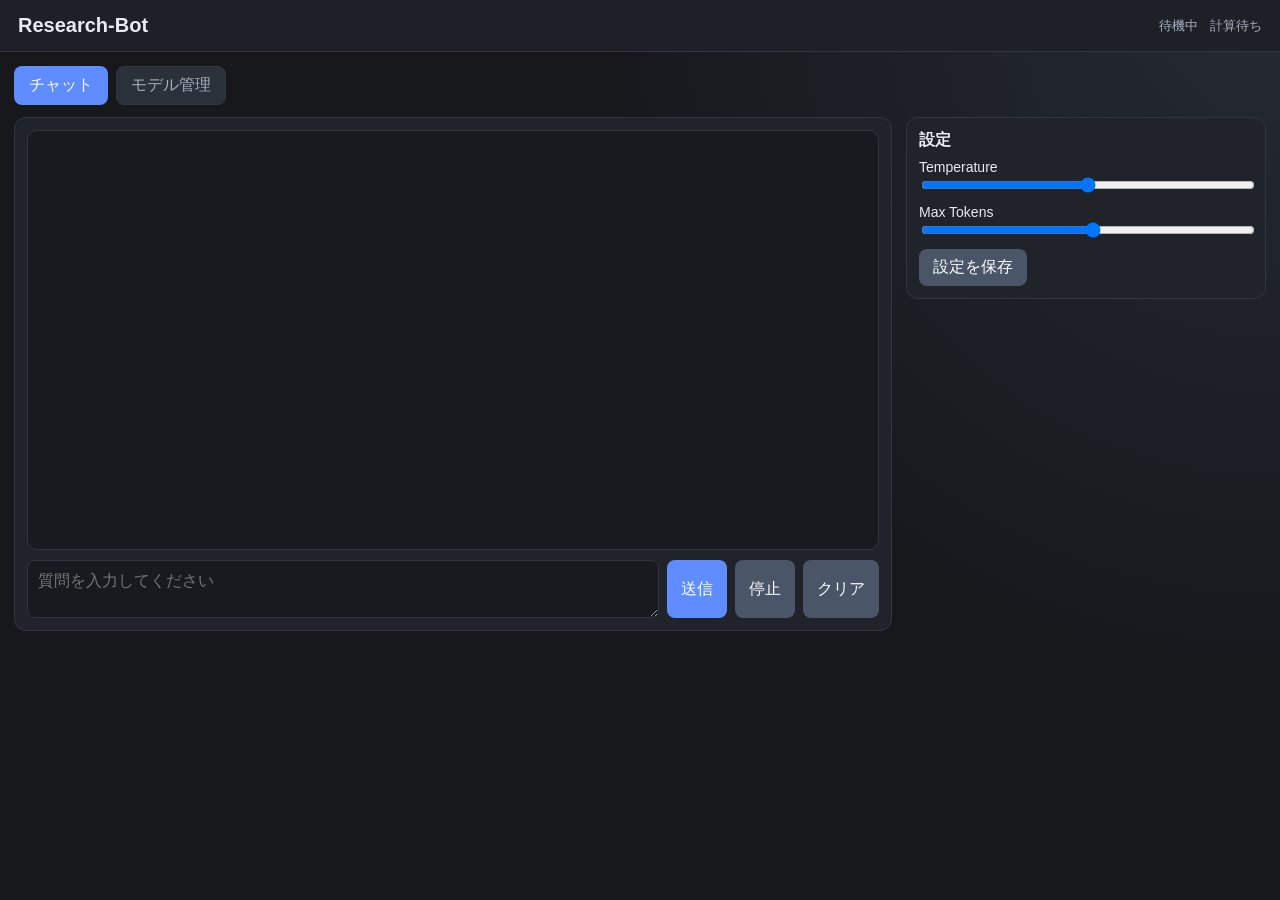
<file: electron/src/renderer/index.html>
<!doctype html>
<html lang="ja">
  <head>
    <meta charset="UTF-8" />
    <meta name="viewport" content="width=device-width, initial-scale=1.0" />
    <title>Research-Bot</title>
    <link rel="stylesheet" href="./styles.css" />
  </head>
  <body>
    <div class="app-shell">
      <header class="topbar">
        <h1>Research-Bot</h1>
        <div class="status-wrap">
          <span id="status">待機中</span>
          <span id="contextUsage">計算待ち</span>
        </div>
      </header>

      <main class="content">
        <div class="tabs" role="tablist" aria-label="Main tabs">
          <button id="tabChatBtn" class="tab-btn is-active" role="tab" aria-selected="true" aria-controls="chatTabPanel">チャット</button>
          <button id="tabModelsBtn" class="tab-btn" role="tab" aria-selected="false" aria-controls="modelsTabPanel">モデル管理</button>
        </div>

        <section id="chatTabPanel" class="tab-panel is-active" role="tabpanel" aria-labelledby="tabChatBtn">
          <div class="chat-layout">
            <section class="chat-panel">
              <div id="chatLog" class="chat-log"></div>
              <div class="input-row">
                <textarea id="messageInput" placeholder="質問を入力してください" rows="2"></textarea>
                <button id="sendBtn">送信</button>
                <button id="stopBtn" class="secondary">停止</button>
                <button id="clearBtn" class="secondary">クリア</button>
              </div>
            </section>

            <aside class="side-panel">
              <section class="card">
                <h2>設定</h2>
                <label>
                  Temperature
                  <input type="range" id="temperature" min="0" max="1" step="0.05" />
                  <span id="temperatureValue"></span>
                </label>
                <label>
                  Max Tokens
                  <input type="range" id="maxTokens" min="512" max="16384" step="512" />
                  <span id="maxTokensValue"></span>
                </label>
                <button id="saveSettingsBtn" class="secondary">設定を保存</button>
              </section>
            </aside>
          </div>
        </section>

        <section id="modelsTabPanel" class="tab-panel" role="tabpanel" aria-labelledby="tabModelsBtn">
          <section class="card model-card">
            <h2>モデル管理</h2>
            <div id="modelList" class="model-list"></div>
            <div class="button-row">
              <button id="refreshModelsBtn" class="secondary">更新</button>
              <button id="unloadModelBtn" class="secondary">アンロード</button>
            </div>
            <label>
              読み込むモデル
              <select id="switchModelSelect"></select>
            </label>
            <button id="switchModelBtn">切り替え</button>
          </section>
        </section>
      </main>
    </div>

    <script src="./renderer.js"></script>
  </body>
</html>
</file>
<file: electron/src/renderer/styles.css>
:root {
  --bg: #16181c;
  --surface: #20242a;
  --line: #31363f;
  --text: #e7ebf2;
  --accent: #5f8dff;
  --accent-2: #5cbf9e;
  --muted: #a7afbe;
}

* {
  box-sizing: border-box;
}

body {
  margin: 0;
  font-family: "Segoe UI", "Yu Gothic UI", sans-serif;
  color: var(--text);
  background: radial-gradient(circle at top right, #252a33, #16181c 44%), var(--bg);
}

.app-shell {
  min-height: 100vh;
  display: grid;
  grid-template-rows: auto 1fr;
}

.topbar {
  display: flex;
  align-items: center;
  justify-content: space-between;
  padding: 14px 18px;
  border-bottom: 1px solid var(--line);
  background: #1d2127;
}

.topbar h1 {
  margin: 0;
  font-size: 20px;
}

.status-wrap {
  display: flex;
  gap: 12px;
  font-size: 13px;
  color: var(--muted);
}

.content {
  display: grid;
  grid-template-rows: auto 1fr;
  gap: 12px;
  padding: 14px;
}

.tabs {
  display: flex;
  gap: 8px;
}

.tab-btn {
  background: #2b313b;
  color: var(--muted);
  border: 1px solid var(--line);
}

.tab-btn.is-active {
  background: var(--accent);
  color: #fff;
  border-color: transparent;
}

.tab-panel {
  display: none;
  min-height: 0;
}

.tab-panel.is-active {
  display: block;
}

.chat-layout {
  display: grid;
  grid-template-columns: 1fr 360px;
  gap: 14px;
}

.chat-panel,
.card {
  background: var(--surface);
  border: 1px solid var(--line);
  border-radius: 12px;
}

.chat-panel {
  display: grid;
  grid-template-rows: 1fr auto auto;
  min-height: 0;
  padding: 12px;
}

.chat-log {
  overflow-y: auto;
  padding: 8px;
  border: 1px solid var(--line);
  border-radius: 10px;
  min-height: 420px;
  max-height: calc(100vh - 270px);
  background: #171a1f;
}

.msg {
  margin-bottom: 10px;
  padding: 9px 11px;
  border-radius: 10px;
  line-height: 1.5;
  white-space: pre-wrap;
}

.msg.user {
  background: #2a3448;
}

.msg.assistant {
  background: #273b35;
}

.input-row {
  display: grid;
  grid-template-columns: 1fr auto auto auto;
  gap: 8px;
  margin-top: 10px;
}

textarea,
select,
input[type="range"] {
  width: 100%;
}

select {
  padding: 8px;
  border: 1px solid var(--line);
  border-radius: 8px;
  color: var(--text);
  background: #171a1f;
}

input[type="checkbox"] {
  accent-color: var(--accent);
}

textarea {
  padding: 10px;
  border: 1px solid var(--line);
  border-radius: 8px;
  resize: vertical;
  font: inherit;
  color: var(--text);
  background: #171a1f;
}

button {
  border: none;
  border-radius: 8px;
  padding: 8px 14px;
  background: var(--accent);
  color: #fff;
  cursor: pointer;
  font: inherit;
}

button.secondary {
  background: #4a5568;
}

.side-panel {
  display: grid;
  gap: 10px;
  align-content: start;
}

.model-card {
  max-width: 860px;
}

.card {
  padding: 12px;
}

.card h2 {
  margin: 0 0 8px;
  font-size: 16px;
}

.card label {
  display: block;
  margin-bottom: 8px;
  font-size: 14px;
}

.model-list {
  border: 1px solid var(--line);
  border-radius: 8px;
  max-height: 200px;
  overflow-y: auto;
  padding: 8px;
  margin-bottom: 8px;
  font-size: 13px;
}

.progress {
  border: 1px solid var(--line);
  border-radius: 8px;
  min-height: 100px;
  max-height: 140px;
  overflow-y: auto;
  background: #171a1f;
  padding: 8px;
  white-space: pre-wrap;
}

.button-row {
  display: grid;
  grid-template-columns: 1fr 1fr;
  gap: 8px;
  margin-bottom: 8px;
}

@media (max-width: 1100px) {
  .chat-layout {
    grid-template-columns: 1fr;
  }
}
</file>
